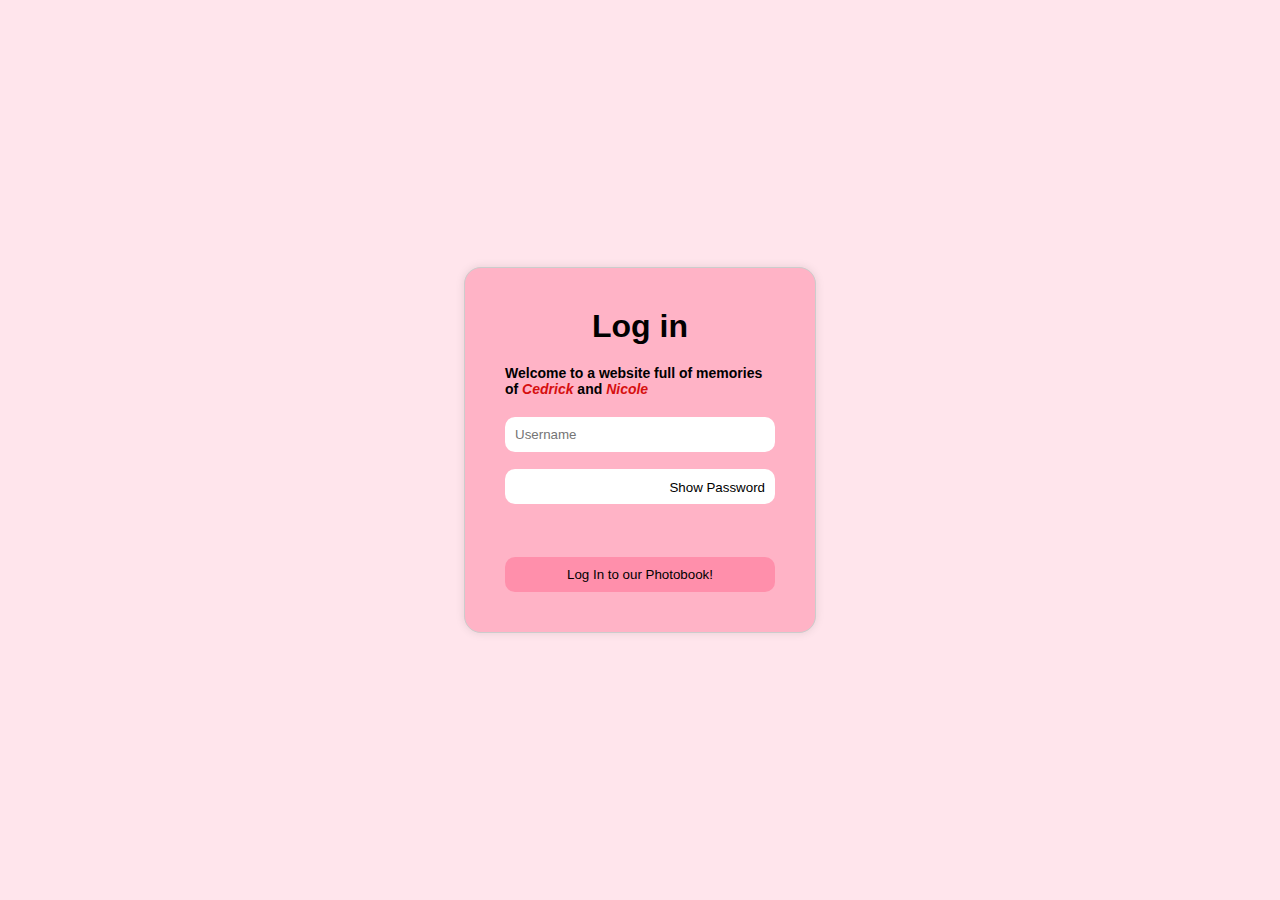
<file: index.html>
<!DOCTYPE html>
<html lang="en">
<head>
    <meta charset="UTF-8">
    <meta name="viewport" content="width=device-width, initial-scale=1.0">
    <title>Nicole</title>
    <link rel="stylesheet" href="index.css">
    
</head>
<body>

<div class="container">
    <div class="form">
        <h1>Log in</h1>
        <h2 class="h2">Welcome to a website full of memories <br> of <i>Cedrick</i> and <i>Nicole</i></h2>
        <input type="text" placeholder="Username" id="usernameInput">
        <div class="password-container">
            <input type="password" id="passwordInput" name="password">
            <button type="button" id="togglePassword">Show Password</button>
          </div>
          <br><br>
        <button class="loginBtn" id="loginBtnId" onclick="logIn()">Log In to our Photobook!</button>
    </div>
</div>





    <script src="index.js"></script>
    
</body>
</html>
</file>
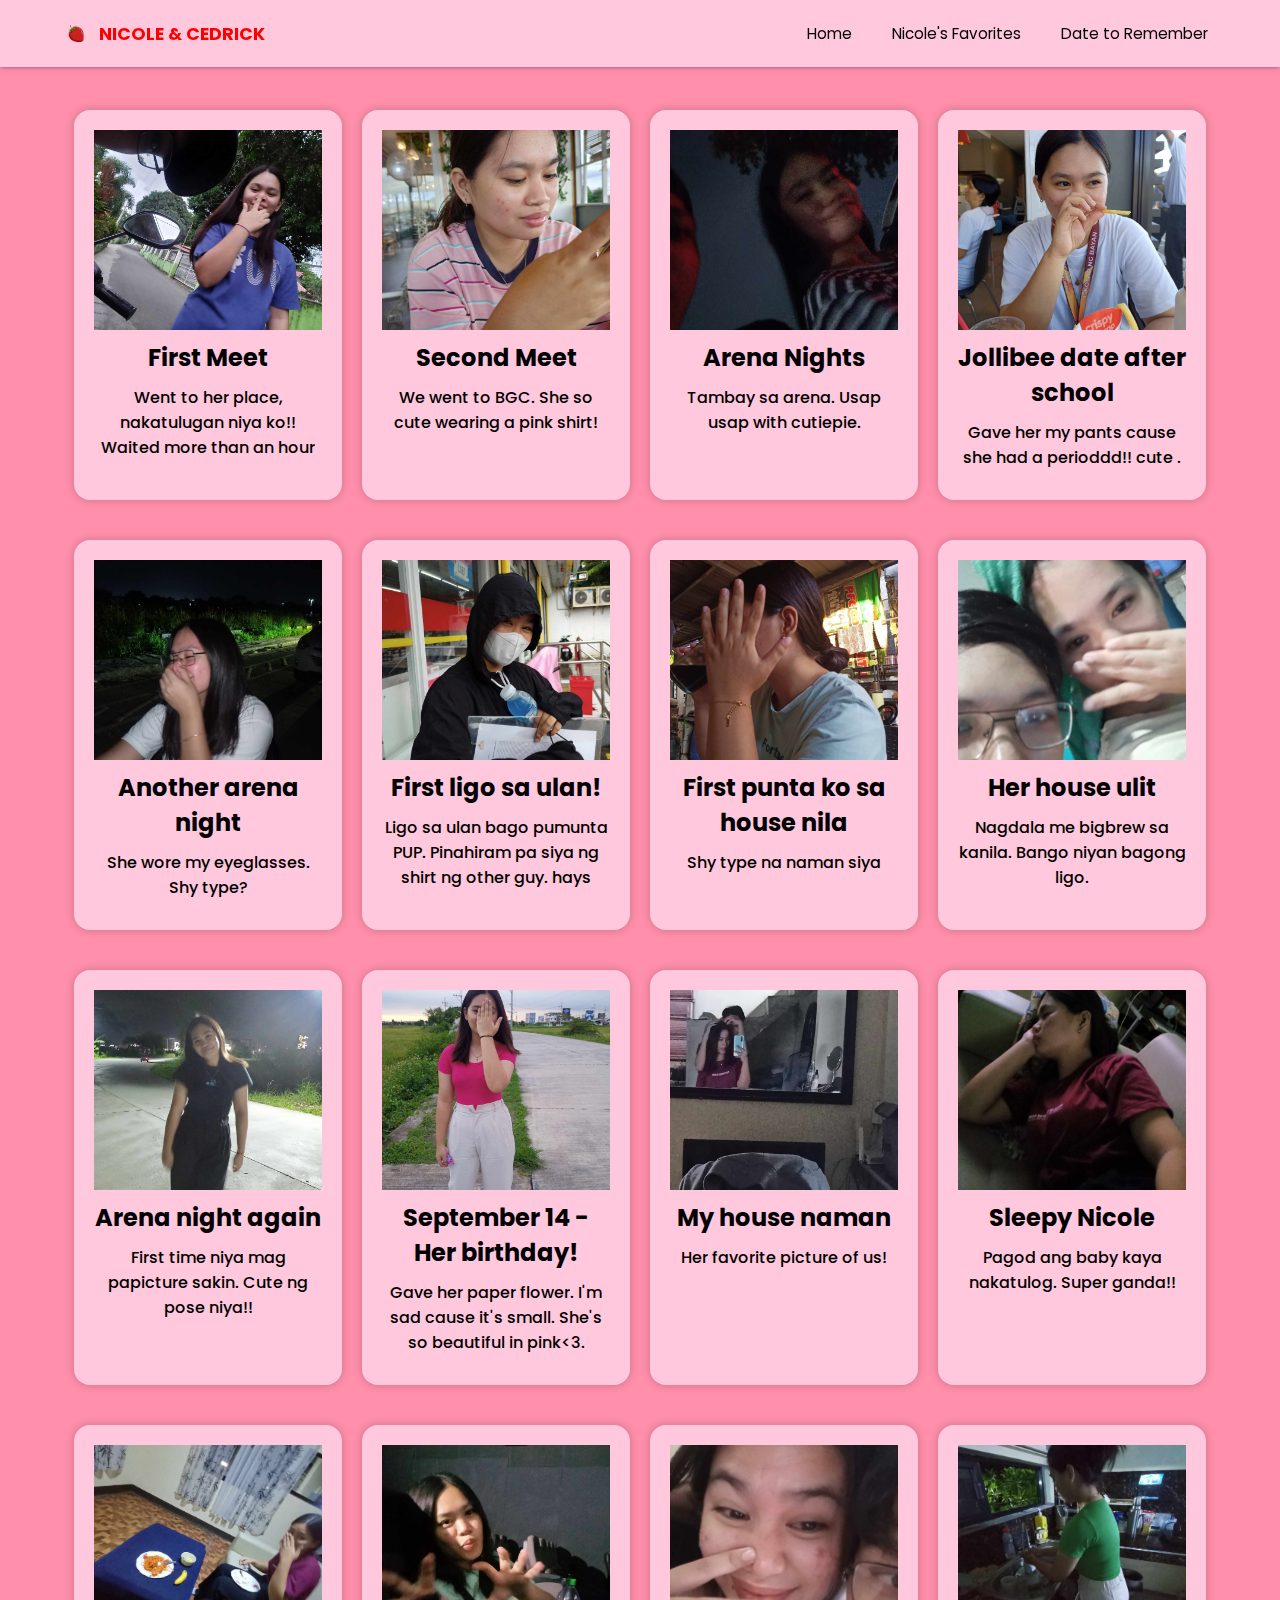
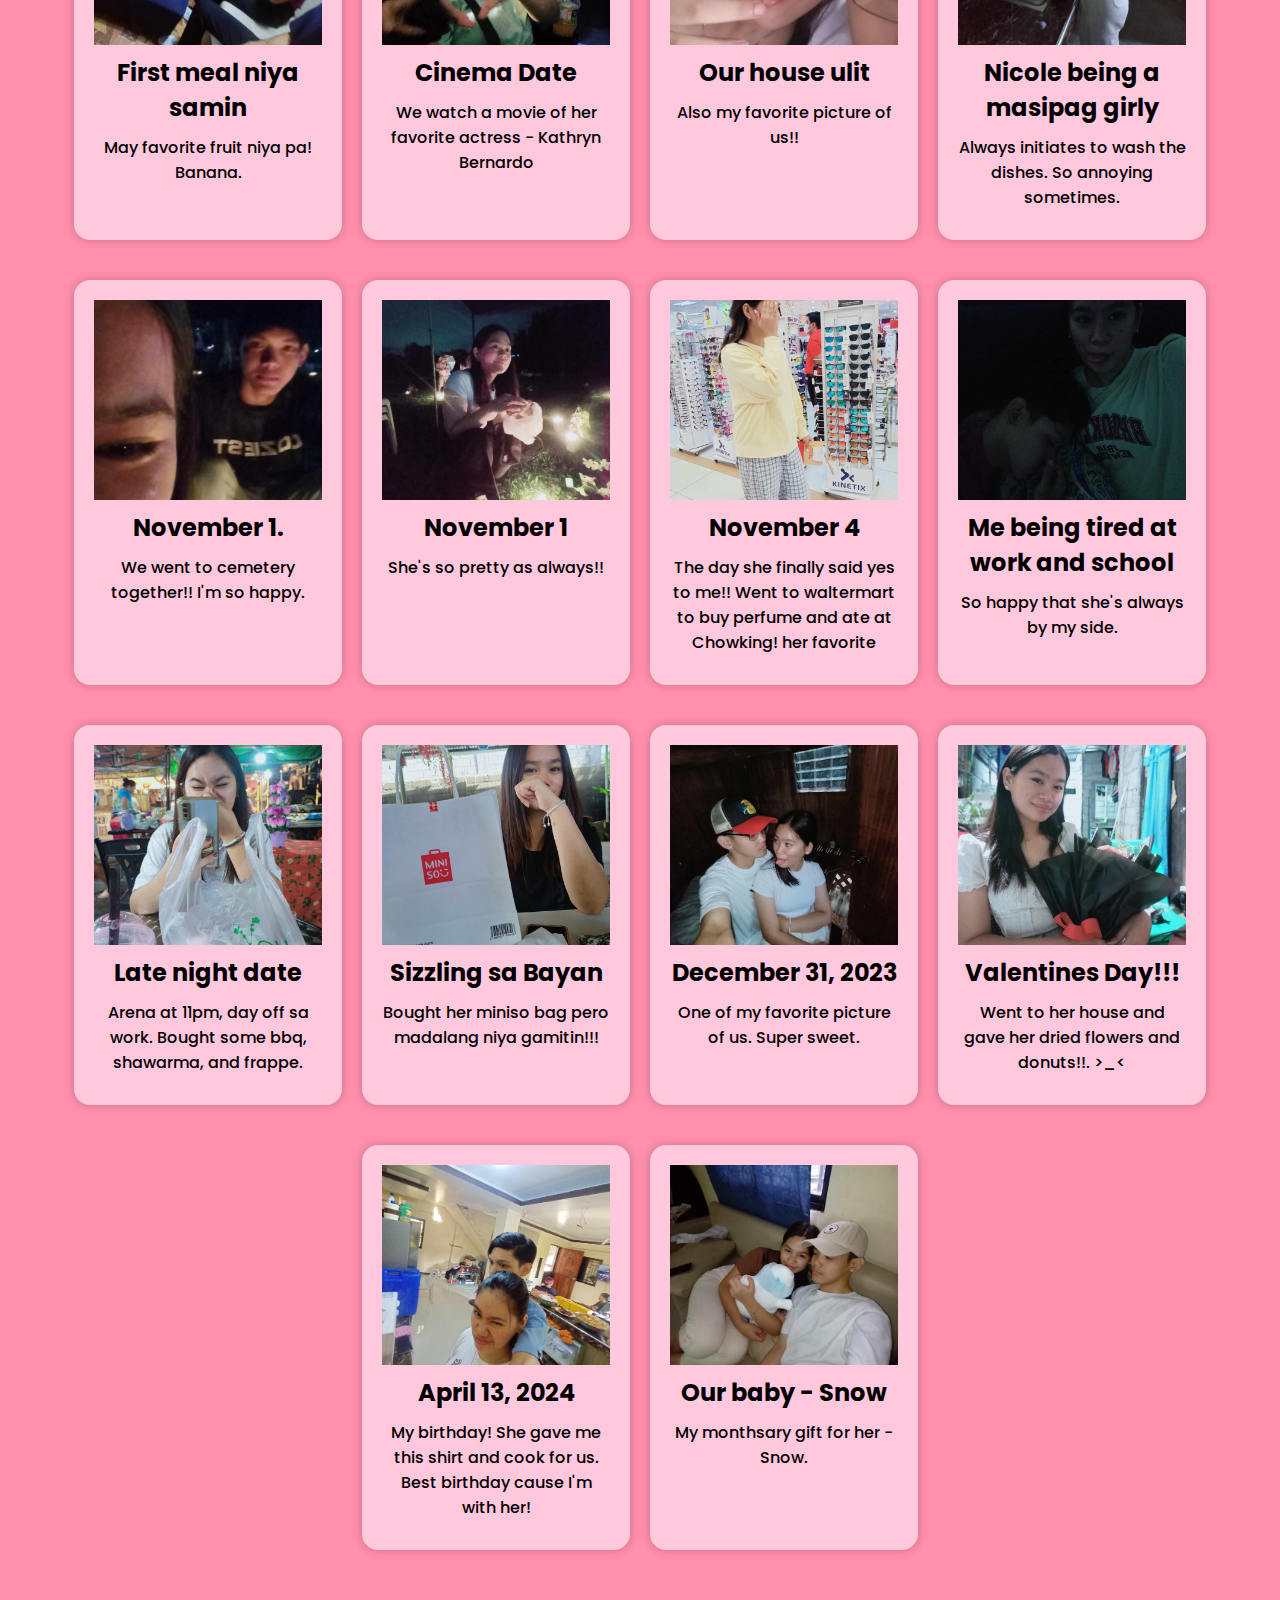
<file: landingpage.html>
<!DOCTYPE html>
<html lang="en">
<head>
    <meta charset="UTF-8">
    <meta name="viewport" content="width=device-width, initial-scale=1.0">
    <title>Document</title>
    <link rel="stylesheet" href="landingpage.css">
</head>
<body>
    
    <nav>
        <div class="logo">
          <img src="pictures/strawberry-removebg-preview.png" alt="logo" />
          <h1>NICOLE & CEDRICK</h1>
        </div>
        <ul>
          <li>
            <a href="#">Home</a>
          </li>
          <li>
            <a href="#" id="showFormLink1">Nicole's Favorites</a>
          </li>
          <li>
            <a href="#" id="showFormLink3">Date to Remember</a>
          </li>
        </ul>
        <div class="hamburger">
          <span class="line"></span>
          <span class="line"></span>
          <span class="line"></span>
        </div>
      </nav>
      <div class="menubar">
        <ul>
          <li>
            <a href="#">Home</a>
          </li>
          <li>
            <a href="#" id="showFormLink2">Nicole's Favorites</a>
          </li>
          <li>
            <a href="#" id="showFormLink4">Date to Remember</a>
          </li>
        </ul>
      </div>
      <div class="container">
        <div id="formContainer"></div>
        <div id="formContainer2"></div>
    </div>
    

      <section class="Home" id="Home">
        <div class="photo-container">
          <div class="box">
              <div class="box-image">
                  <img src="assets/1.jpg" alt="" onclick="showFullImage(this)">
              </div>
              <h2>First Meet</h2>
              <h3>Went to her place, nakatulugan niya ko!! Waited more than an hour</h3>
          </div>
      </div>

      <div class="photo-container">
        <div class="box">
            <div class="box-image">
                <img src="assets/2.jpg" alt="" onclick="showFullImage(this)">
            </div>
            <h2>Second Meet</h2>
            <h3>We went to BGC. She so cute wearing a pink shirt!</h3>
        </div>
    </div>

    <div class="photo-container">
      <div class="box">
          <div class="box-image">
              <img src="assets/3.jpg" alt="" onclick="showFullImage(this)">
          </div>
          <h2>Arena Nights</h2>
          <h3>Tambay sa arena. Usap usap with cutiepie.</h3>
      </div>
  </div>

  <div class="photo-container">
    <div class="box">
        <div class="box-image">
            <img src="assets/4.jpg" alt="" onclick="showFullImage(this)">
        </div>
        <h2>Jollibee date after school</h2>
        <h3>Gave her my pants cause she had a perioddd!! cute .</h3>
    </div>
</div>

<div class="photo-container">
  <div class="box">
      <div class="box-image">
          <img src="assets/5.jpg" alt="" onclick="showFullImage(this)">
      </div>
      <h2>Another arena night</h2>
      <h3>She wore my eyeglasses. Shy type?</h3>
  </div>
</div>
<div class="photo-container">
  <div class="box">
      <div class="box-image">
          <img src="assets/6.jpg" alt="" onclick="showFullImage(this)">
      </div>
      <h2>First ligo sa ulan!</h2>
      <h3>Ligo sa ulan bago pumunta PUP. Pinahiram pa siya ng shirt ng other guy. hays</h3>
  </div>
</div>

<div class="photo-container">
  <div class="box">
      <div class="box-image">
          <img src="assets/7.jpg" alt="" onclick="showFullImage(this)">
      </div>
      <h2>First punta ko sa house nila</h2>
      <h3>Shy type na naman siya</h3>
  </div>
</div>

<div class="photo-container">
  <div class="box">
      <div class="box-image">
          <img src="assets/8.jpg" alt="" onclick="showFullImage(this)">
      </div>
      <h2>Her house ulit</h2>
      <h3>Nagdala me bigbrew sa kanila. Bango niyan bagong ligo.</h3>
  </div>
</div>

<div class="photo-container">
  <div class="box">
      <div class="box-image">
          <img src="assets/9.jpg" alt="" onclick="showFullImage(this)">
      </div>
      <h2>Arena night again</h2>
      <h3>First time niya mag papicture sakin. Cute ng pose niya!!</h3>
  </div>
</div>

<div class="photo-container">
  <div class="box">
      <div class="box-image">
          <img src="assets/10.jpg" alt="" onclick="showFullImage(this)">
      </div>
      <h2>September 14 - Her birthday!</h2>
      <h3>Gave her paper flower. I'm sad cause it's small. She's so beautiful in pink<3.</h3>
  </div>
</div>

<div class="photo-container">
  <div class="box">
      <div class="box-image">
          <img src="assets/11.jpg" alt="" onclick="showFullImage(this)">
      </div>
      <h2>My house naman</h2>
      <h3>Her favorite picture of us!</h3>
  </div>
</div>

<div class="photo-container">
  <div class="box">
      <div class="box-image">
          <img src="assets/12.jpg" alt="" onclick="showFullImage(this)">
      </div>
      <h2>Sleepy Nicole</h2>
      <h3>Pagod ang baby kaya nakatulog. Super ganda!!</h3>
  </div>
</div>

<div class="photo-container">
  <div class="box">
      <div class="box-image">
          <img src="assets/13.jpg" alt="" onclick="showFullImage(this)">
      </div>
      <h2>First meal niya samin</h2>
      <h3>May favorite fruit niya pa! Banana.</h3>
  </div>
</div>

<div class="photo-container">
  <div class="box">
      <div class="box-image">
          <img src="assets/14.jpg" alt="" onclick="showFullImage(this)">
      </div>
      <h2>Cinema Date</h2>
      <h3>We watch a movie of her favorite actress - Kathryn Bernardo</h3>
  </div>
</div>

<div class="photo-container">
  <div class="box">
      <div class="box-image">
          <img src="assets/15.jpg" alt="" onclick="showFullImage(this)">
      </div>
      <h2>Our house ulit</h2>
      <h3>Also my favorite picture of us!!</h3>
  </div>
</div>

<div class="photo-container">
  <div class="box">
      <div class="box-image">
          <img src="assets/16.jpg" alt="" onclick="showFullImage(this)">
      </div>
      <h2>Nicole being a masipag girly</h2>
      <h3>Always initiates to wash the dishes. So annoying sometimes.</h3>
  </div>
</div>

<div class="photo-container">
  <div class="box">
      <div class="box-image">
          <img src="assets/17.jpg" alt="" onclick="showFullImage(this)">
      </div>
      <h2>November 1.</h2>
      <h3>We went to cemetery together!! I'm so happy.</h3>
  </div>
</div>

<div class="photo-container">
  <div class="box">
      <div class="box-image">
          <img src="assets/18.jpg" alt="" onclick="showFullImage(this)">
      </div>
      <h2>November 1</h2>
      <h3>She's so pretty as always!!</h3>
  </div>
</div>

<div class="photo-container">
  <div class="box">
      <div class="box-image">
          <img src="assets/19.jpg" alt="" onclick="showFullImage(this)">
      </div>
      <h2>November 4</h2>
      <h3>The day she finally said yes to me!! Went to waltermart to buy perfume and ate at Chowking! her favorite</h3>
  </div>
</div>

<div class="photo-container">
  <div class="box">
      <div class="box-image">
          <img src="assets/20.jpg" alt="" onclick="showFullImage(this)">
      </div>
      <h2>Me being tired at work and school</h2>
      <h3>So happy that she's always by my side.</h3>
  </div>
</div>


<div class="photo-container">
  <div class="box">
      <div class="box-image">
          <img src="assets/21.jpg" alt="" onclick="showFullImage(this)">
      </div>
      <h2>Late night date</h2>
      <h3>Arena at 11pm, day off sa work. Bought some bbq, shawarma, and frappe.</h3>
  </div>
</div>


<div class="photo-container">
  <div class="box">
      <div class="box-image">
          <img src="assets/22.jpg" alt="" onclick="showFullImage(this)">
      </div>
      <h2>Sizzling sa Bayan</h2>
      <h3>Bought her miniso bag pero madalang niya gamitin!!!</h3>
  </div>
</div>


<div class="photo-container">
  <div class="box">
      <div class="box-image">
          <img src="assets/23.jpg" alt="" onclick="showFullImage(this)">
      </div>
      <h2>December 31, 2023</h2>
      <h3>One of my favorite picture of us. Super sweet.</h3>
  </div>
</div>


<div class="photo-container">
  <div class="box">
      <div class="box-image">
          <img src="assets/24.jpg" alt="" onclick="showFullImage(this)">
      </div>
      <h2>Valentines Day!!!</h2>
      <h3>Went to her house and gave her dried flowers and donuts!!. >_< </h3>
  </div>
</div>


<div class="photo-container">
  <div class="box">
      <div class="box-image">
          <img src="assets/25.jpg" alt="" onclick="showFullImage(this)">
      </div>
      <h2>April 13, 2024</h2>
      <h3>My birthday! She gave me this shirt and cook for us. Best birthday cause I'm with her!</h3>
  </div>
</div>


<div class="photo-container">
  <div class="box">
      <div class="box-image">
          <img src="assets/26.jpg" alt="" onclick="showFullImage(this)">
      </div>
      <h2>Our baby - Snow</h2>
      <h3>My monthsary gift for her - Snow.</h3>
  </div>
</div>

      </section>




      <script src="landingpage.js"></script>
</body>
</html>
</file>
<file: index.css>
* {
    margin: 0;
    padding: 0;
    font-family: Arial, Helvetica, sans-serif;
}


body {
    height: 100%;
   
}

.container {
    display: flex;
    justify-content: center; /* centers horizontally */
    align-items: center; /* centers vertically */
    height: 100vh; /* full viewport height */
    background-color: #ffe5ec; /* for visual aid */
  }
  .form {
    padding: 40px;
    border: 1px solid #ccc;
    background-color: #ffb3c6;
    border-radius: 17px;
    box-shadow: 0 0 10px rgba(0, 0, 0, 0.1);
  }
  .form h1 {
    margin-bottom: 20px;
    font-size: 25;
    text-align: center;
    
  }

  .h2 {
    font-size: 14px;
    margin-bottom: 20px;
    text-align: left;
  }

  i {
    color: rgb(214, 15, 15);
  }

  .form input {
    display: block;
    width: 270px;
    padding: 10px;
    margin-bottom: 17px;
    box-sizing: border-box;
    border: none;
    border-radius: 10px;
  }
  .form .loginBtn {
   
    display: block;
    width: 100%;
    padding: 10px;
    background-color: #ff8fab;
    color:  black ;
    font-weight: 500;
    border: none;
    cursor: pointer;
    border-radius: 10px;
  }
  .form .loginBtn:hover {
    background-color: #fb6f92;
  }

  .password-container {
    position: relative;
  }
  
  #togglePassword {
    position: absolute;
    top: 50%;
    right: 10px;
    transform: translateY(-50%);
    background-color: transparent;
    border: none;
    cursor: pointer;
    outline: none;
  }
</file>
<file: landingpage.css>
@import url("https://fonts.googleapis.com/css2?family=Poppins:ital,wght@0,300;0,400;0,500;0,600;0,700;1,300;1,400;1,500;1,600;1,700&display=swap");

* {
  box-sizing: border-box;
  -webkit-font-smoothing: antialiased;
  -moz-osx-font-smoothing: grayscale;
}
html {
  scroll-behavior: smooth;
}

body {
  padding: 0;
  margin: 0;
  font-family: "Poppins", sans-serif;
}

nav {
  position: fixed;
    top: 0;
    right: 0;
    width: 100%;
    z-index: 1000;
  padding: 5px 5%;
  display: flex;
  justify-content: space-between;
  align-items: center;
  box-shadow: rgba(50, 50, 93, 0.25) 0px 2px 5px -1px,
   rgba(0, 0, 0, 0.3) 0px 1px 3px -1px;
  z-index: 1000;
  background-color: #ffc8dd;
  
}
nav .logo {
  display: flex;
  align-items: center;
}
nav .logo img {
  height: 25px;
  width: auto;
  margin-right: 10px;
}
nav .logo h1 {
  font-size: 1.1rem;
  background: red;
  -webkit-background-clip: text;
  background-clip: text;
  -webkit-text-fill-color: transparent;
}

nav ul {
  list-style: none;
  display: flex;
}
nav ul li {
  margin-left: 1.5rem;
}
nav ul li a {
  text-decoration: none;
  color: #000;
  font-size: 95%;
  font-weight: 400;
  padding: 4px 8px;
  border-radius: 5px;
}

nav ul li a:hover {
  background-color: #f5f5f5;
}

.hamburger {
  display: none;
  cursor: pointer;
}

.hamburger .line {
  width: 25px;
  height: 1px;
  background-color: #1f1f1f;
  display: block;
  margin: 7px auto;
  transition: all 0.3s ease-in-out;
}
.hamburger-active {
  transition: all 0.3s ease-in-out;
  transition-delay: 0.6s;
  transform: rotate(45deg);
}

.hamburger-active .line:nth-child(2) {
  width: 0px;
}

.hamburger-active .line:nth-child(1),
.hamburger-active .line:nth-child(3) {
  transition-delay: 0.3s;
}

.hamburger-active .line:nth-child(1) {
  transform: translateY(12px);
}

.hamburger-active .line:nth-child(3) {
  transform: translateY(-5px) rotate(90deg);
}

.menubar {
  position: absolute;
  top: 0;
  left: -60%;
  display: flex;
  justify-content: center;
  align-items: flex-start;
  width: 60%;
  height: 100vh;
  padding: 20% 0;
  background: #ff8fab;
  transition: all 0.5s ease-in;
  z-index: 2;
}
.active {
  left: 0;
  box-shadow: rgba(149, 157, 165, 0.2) 0px 8px 24px;
}

.menubar ul {
  padding: 0;
  list-style: none;
}
.menubar ul li {
  margin-bottom: 32px;
}

.menubar ul li a {
  text-decoration: none;
  color: #000;
  font-size: 95%;
  font-weight: 400;
  padding: 5px 10px;
  border-radius: 5px;
}

.menubar ul li a:hover {
  background-color: #f5f5f5;
}
@media screen and (max-width: 790px) {
  .hamburger {
    display: block;
  }
  nav ul {
    display: none;
  }
  .menubar {
    position: fixed;
    top: 0;
    left: 0;
    width: 70%;
    height: 100vh;
    z-index: 1000;
    transform: translateX(-100%);
    transition: transform 0.3s ease;
  }
  .menubar.active {
    transform: translateX(0);
  }

  .container {
    padding: 10px;
  }

}


.container {
  position: fixed;
  top: 60px;
  left: 50%;
  transform: translateX(-50%);
  z-index: 1000;
  width: 100%; /* Full width on smaller screens */
  max-width: 600px; /* Limit width on larger screens */
  
}

.form-section {
  background-color: lavender;
  padding: 26px;
  border-radius: 8px;
  box-shadow: 0 0 10px rgba(0, 0, 0, 0.1);
  margin-top: 20px;
  
}

.form-section label {
  display: block;
  margin: 10px 0 5px;
}

button:hover {
  background-color: #fb6f92;
}

.form-section2 {
  background-color: lavender;
  padding: 26px;
  border-radius: 8px;
  box-shadow: 0 0 10px rgba(0, 0, 0, 0.1);
  margin-top: 20px;
  max-width: 400px; /* Added max-width for better layout */
  margin-left: auto; /* Center the form */
  margin-right: auto; /* Center the form */
  font-family: Arial, sans-serif; /* Added font family for better readability */
}

.form-section2 label {
  display: block; /* Ensures labels are block elements */
  margin-bottom: 8px; /* Space between label and input */
  font-weight: bold; /* Make labels bold */
  
}

.form-section button, .form-section2 button {
  margin-top: 10px;
  padding: 10px;
  font-size: 16px;
  border: none;
  border-radius: 4px;
  cursor: pointer;
  background-color: #fb6f92;
  color: black;
}

.form-section button:hover {
  background-color: #ff8fab;
}

.form-section2 button:hover {
  background-color: #ff8fab; /* Darker green on hover */
}


.form-section span, .form-section2 span {
  margin: 4px;
  margin-bottom: 10px;
  font-size: 16px;
  border: 1px solid #ccc;
  border-radius: 4px;
  padding: 10px;
  display: inline-block;
  background-color: #f0f0f0;
}


.Home {
  display: flex;
  flex-wrap: wrap;
  padding: 50px 5%;
  background-color: #ff8fab;
  justify-content: center;
  margin-top: 50px;
}

.photo-container {
  width: 100%;
  display: flex;
  justify-content: center;
  margin-bottom: 20px;
}

.photo-container h3 {
  font-weight: 450;
  font-size: 16px;
}

.box {
  width: 100%;
  max-width: 300px;
  margin: 10px;
  padding: 20px;
  box-shadow: 0 0 10px rgba(0, 0, 0, 0.2);
  background-color: #ffc8dd;
  border-radius: 16px;
}

.box-image {
  width: 100%;
  height: 200px;
  overflow: hidden;
  cursor: pointer;
}

.box-image img {
  width: 100%;
  height: 100%;
  object-fit: cover;
  object-position: center;
}

.modal {
  position: fixed;
  top: 0;
  left: 0;
  width: 100%;
  height: 100%;
  background-color: rgba(0, 0, 0, 0.8);
  display: flex;
  justify-content: center;
  align-items: center;
  z-index: 9999;
  cursor: pointer;
}

.modal img {
  max-width: 50%;
  max-height: 90%;
  border-radius: 16px;
}

h2, h3 {
  text-align: center;
  margin: 10px 0;
}

@media screen and (min-width: 576px) {
  .photo-container {
    width: 50%;
  }
}

@media screen and (min-width: 768px) {
  .photo-container {
    width: 33.33%;
  }
}

@media screen and (min-width: 992px) {
  .photo-container {
    width: 25%;
  }
}
</file>
